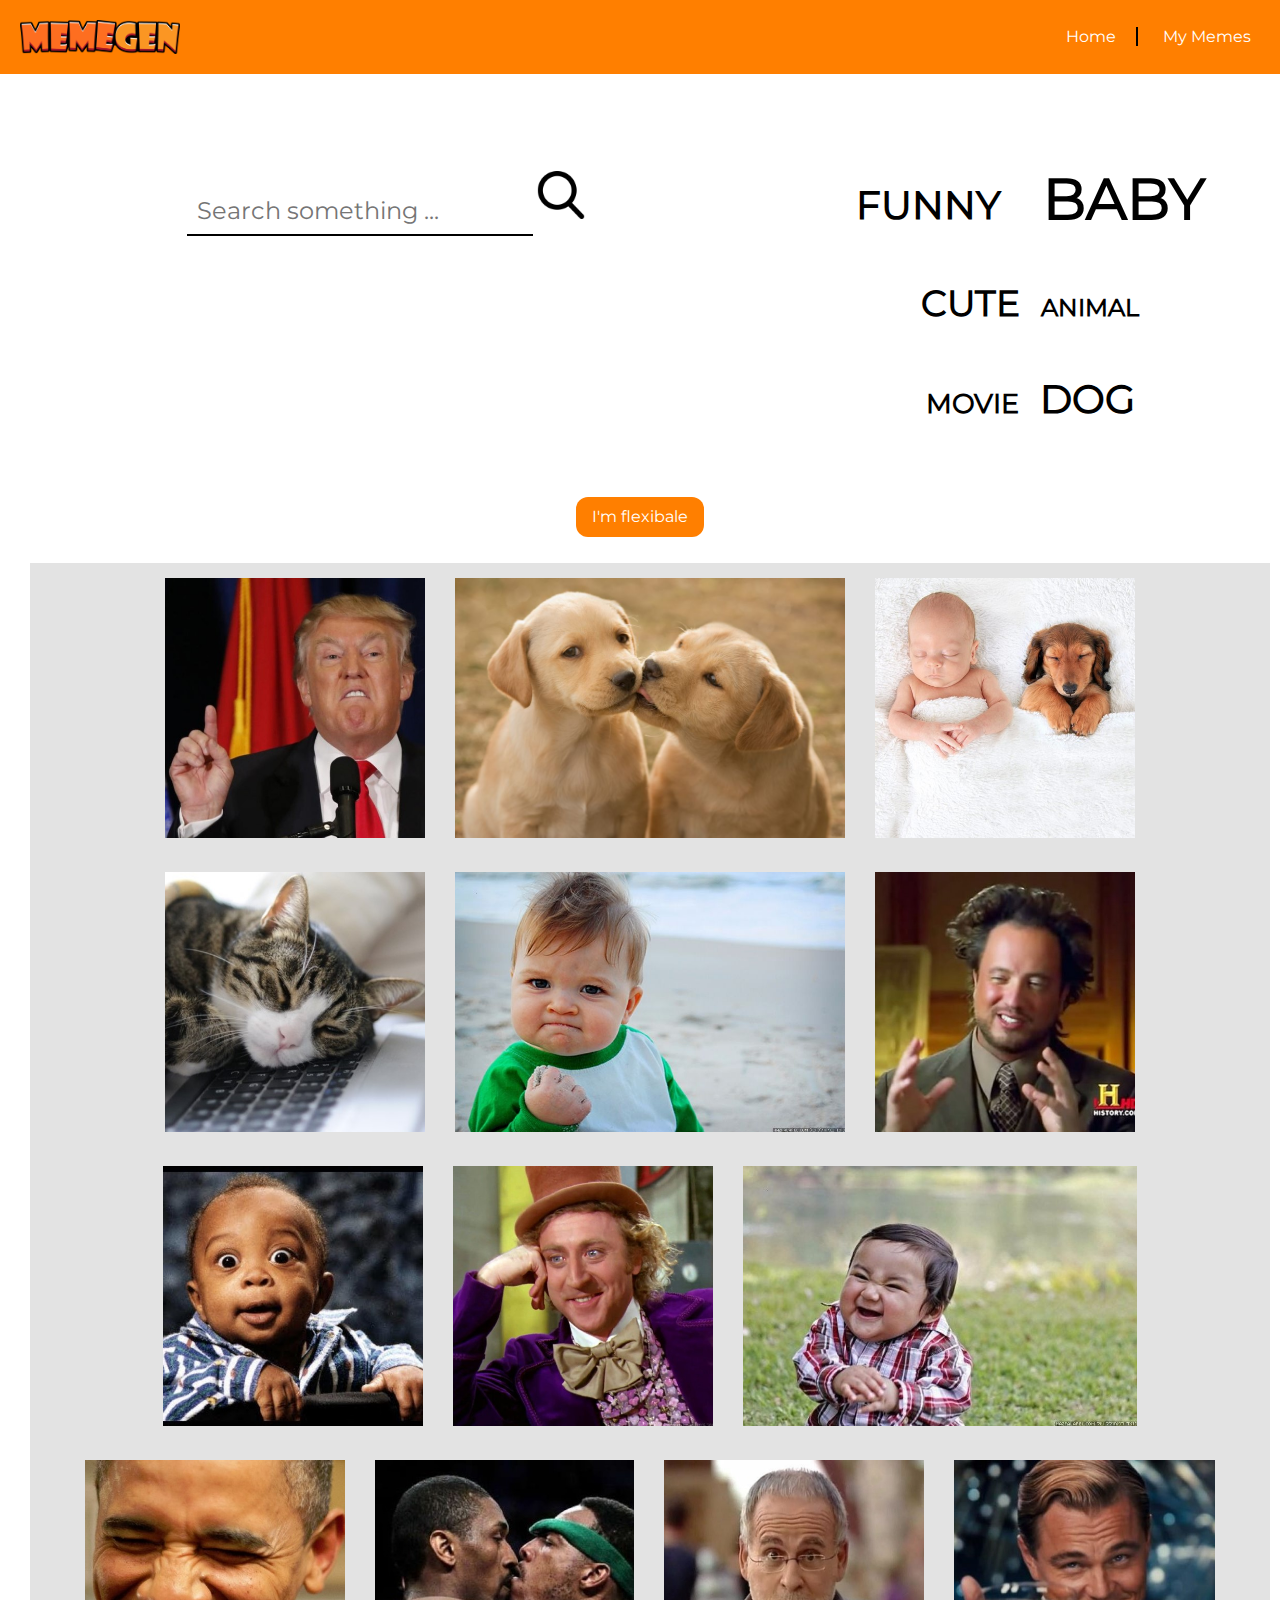
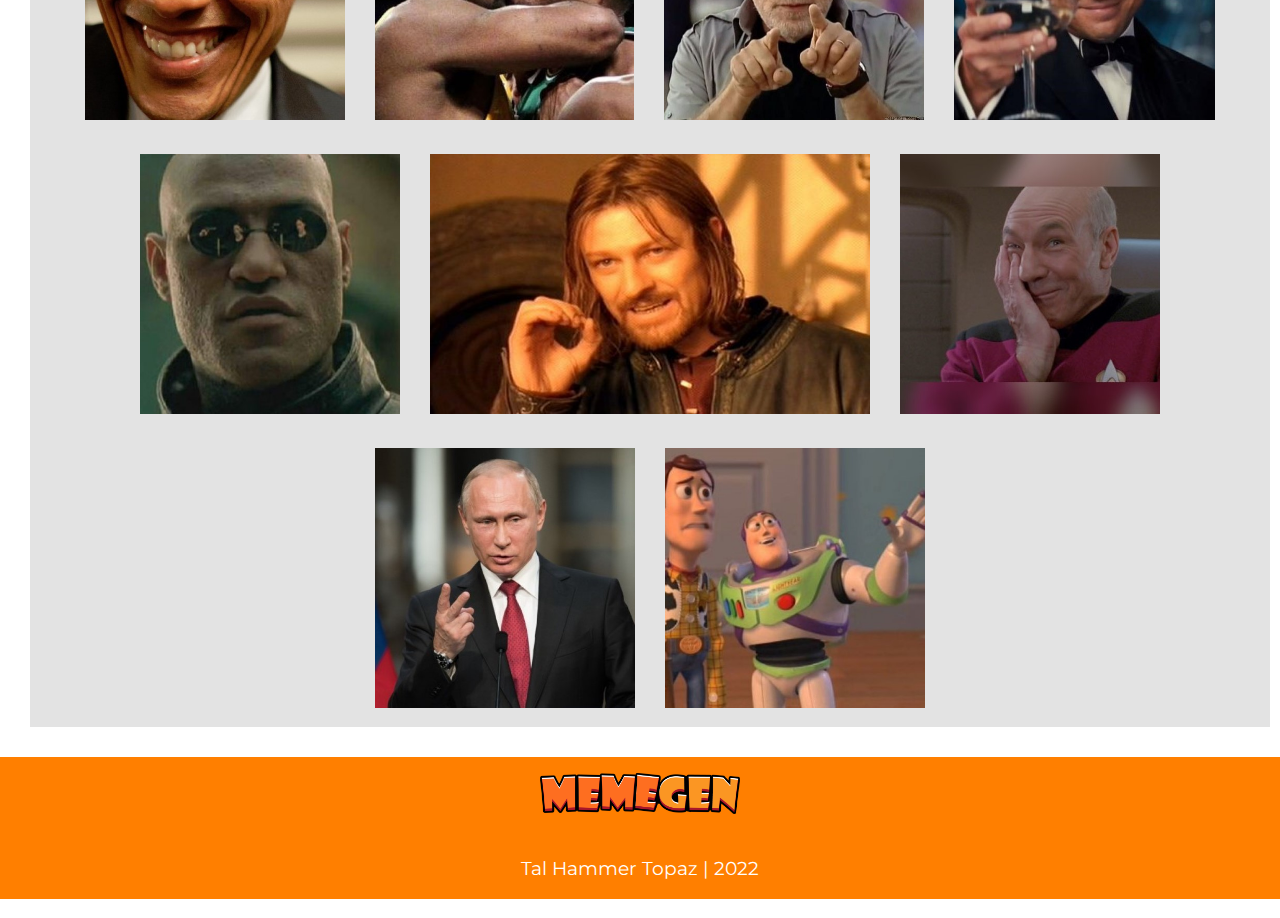
<file: index.html>
<!DOCTYPE html>
<html lang="en">
<head>
    <meta charset="UTF-8">
    <meta http-equiv="X-UA-Compatible" content="IE=edge">
    <meta name="viewport" content="width=device-width, initial-scale=1.0">
    <link rel="stylesheet" href="css/style.css" />
    <title>My Meme Generator</title>
</head>

<body onload="init()">

    <!-- ?? -->

    <div class="main-screen" onclick="toggleMenu()"></div>


    <header class="flex space-between">
        <img src="img/LOGO.png">
        <button onclick="toggleMenu()" class="screen-toggle">☰</button>
        <nav class="flex align-center">
            <ul>
                <li><a href="index.html">Home</a></li>
                <li onclick="memeGallery()">My Memes</li>
            </ul>
        </nav>
    </header>

    <main class="flex center">

        <section class="gallary">   

            <div class="gallary-header flex center">
                <div class="search">
               <input list="keywords" oninput="onSearch(value)" name="keywords" id="keyword" placeholder="Search something ...">
                    <datalist id="keywords">
                        <option value="Bad">
                        <option value="Funny">
                        <option value="Cute">
                        <option value="Animal">
                        <option value="Baby">
                        <option value="President">
                        <option value="Movie">
                        <option value="Cat">
                        <option value="Dog">
                    </datalist>
                    <img src="img/search-icon.png">

                </div>
                <h2 class="search-words">some search words...</h2>
            </div>
            
            <button onclick="onGenerateRandomMeme()" >I'm flexibale</button> 
            <div class="main-layout img-container"></div>

        </section>
        
        <section class="meme-contanier">

                <div class="canvas-contanier">
                    <canvas id="my-canvas" 
                        height="500" 
                        width="500" >
                </div>
    
        
            
            <div class="control-borad">
                
                <div class="control">
                    <input type="text" class= "text-input" 
                    oninput="setLineTxt(this.value)"
                    placeholder="Start typing..."  maxlength="30"/>
                </div>
                
                <div class="control">
                    <button  class="btn-control" onclick = "onAddLine()"><img src="img/add.png"></button>
                    <button class="btn-control" onclick = "onSwitchLine()"><img src="img/up-and-down-opposite-double-arrows-side-by-side.png"></button>
                    <button  class="btn-control" onclick = "onLineMove(-1)"><img src="img/arrowup.png"></button>
                    <button  class="btn-control" onclick = "onLineMove(1)"><img src="img/arrowdown.png"></button>
                    <button  class="btn-control" onclick = "onDelete()"><img src="img/trash.png"></button>
                </div>
                
                <div class="control">
                    <select class="font-input" name="font" id="font" onchange = "onSelectStyle({fontFamily: this.value})">
                        <option value="Tahoma">Tahoma </option>
                        <option value="fantasy">Fantazy</option>
                        <option value="Ariel">Ariel</option>
                    </select>
                        <button  class="btn-control" onclick = "onChangeSize(1)"><img src="img/increase font - icon.png"></button>
                        <button  class="btn-control" onclick = "onChangeSize(-1)"><img src="img/decrease font - icon.png"</button>
            
                </div>
                    
                <div class=" control">    
                        
                    <label class="btn-control"  for="fillColor"><img src="img/paint-board-and-brush.png"></label>
                    <input type="color" id="fillColor" name="fillColor" value="#A3DBE6"
                    onchange = "onSelectStyle({fill: this.value})">
                    
                    <label class="btn-control"  for="strokeColor"><img src="img/text stroke.png"></label>
                    <input type="color" id="strokeColor" name="strokeColor" value="#2f4f4f"
                    onchange = "onSelectStyle({stroke: this.value})">
                </div>
                    
                <div class="sticker-control">
                    
                    <span class="sticker" onclick="onAddSticker('😎')">😎 </span>
                    <span class="sticker" onclick="onAddSticker('🎁')">🎁 </span>
                    <span class="sticker" onclick="onAddSticker('😠')">😠 </span>
                    <span class="sticker" onclick="onAddSticker('👌')">👌 </span>
                    <span class="sticker" onclick="onAddSticker('🐶 ')">🐶 </span>
                    
                </div>     
                
                    
                <div class=" control output-control">
                    <button onclick="onSaveMeme()">Save to Gallery</button>
                    <br>
                    <a class="output" href="#" onclick="downloadCanvas(this)" download="meme.jpg">Download</a>
                    <a class="output" onclick="uploadImg()">Share On FaceBook</a>
                    <p class="user-msg"></p>
                    <div class="share-container"></div>
                </div> 
                    
                
            </div>
            
        </section>
        
        <section class="meme-gallery">

            <h1>My Memes</h1>

            <div class="flex center">
                <div class="meme-gallery-layout">
                    <div class="meme-gallery-container ">
                    </div>
                </div>
            </div>   

        </section>


    </main>

    <footer>
        <img src="img/LOGO.png">
        <h3>Tal Hammer Topaz | 2022</h3>

    </footer>
 
    
    

    <script src="js/services/util.service.js"></script>
    <script src="js/services/storage.service.js"></script>
    <script src="js/services/upload.service.js"></script>
    <script src="js/services/meme.service.js"></script> 
    <script src="js/services/gallery.service.js"></script> 
    <script src="js/meme-gallery.controler.js"></script>
    <script src="js/meme.controler.js"></script>
    <script src="js/gallery.controler.js"></script>
</body>
</html>
</file>
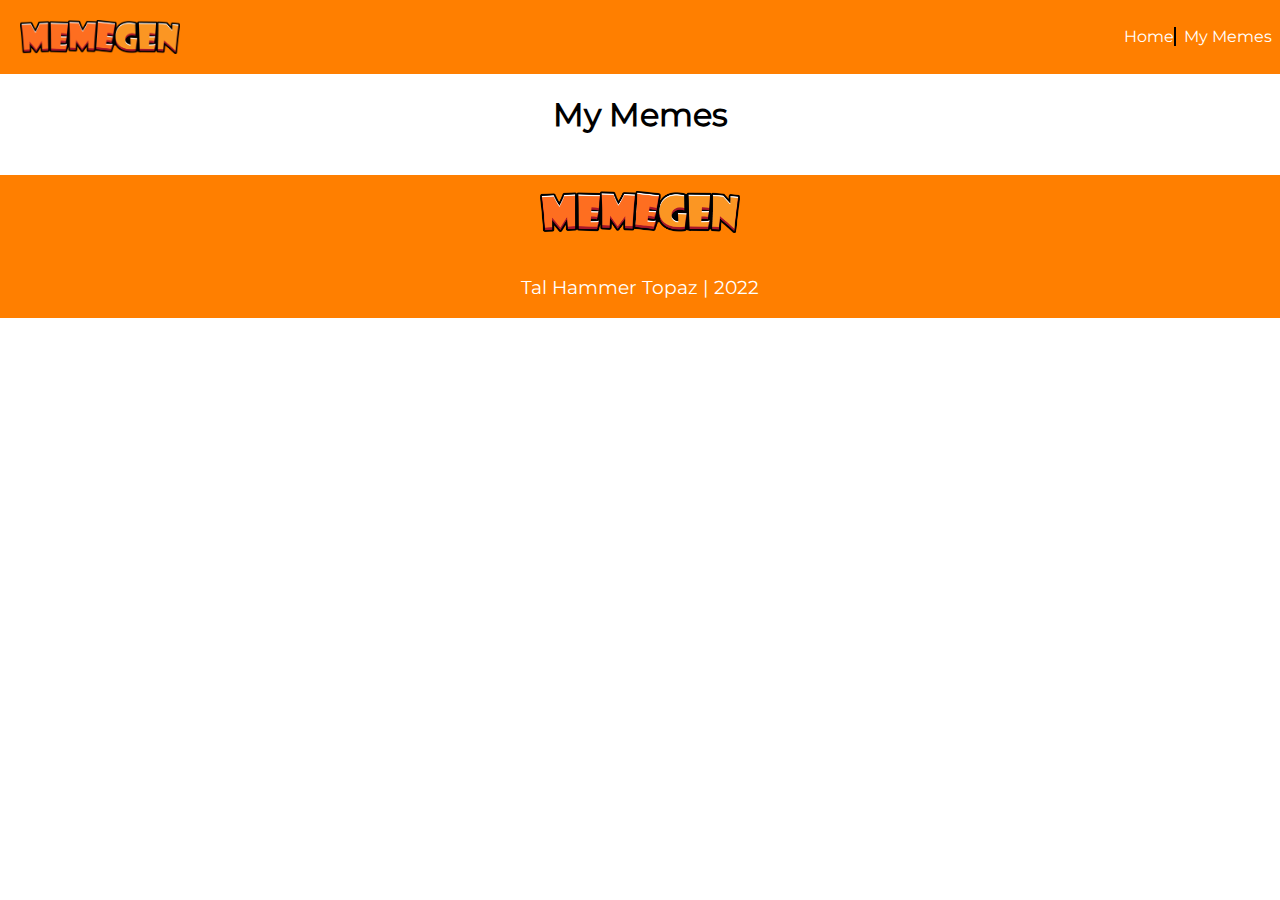
<file: meme-gallary.html>
<!DOCTYPE html>
<html lang="en">
<head>
    <meta charset="UTF-8">
    <meta http-equiv="X-UA-Compatible" content="IE=edge">
    <meta name="viewport" content="width=device-width, initial-scale=1.0">
    <link rel="stylesheet" href="css/style.css" />
    <title>MemeGallary</title>
</head>
<body onload="renderMemeGallary()">
    <header class="flex space-between">
        <img src="img/LOGO.png">
        <nav class="flex align-center">
            <a href="index.html">Home</a>
            <a href="meme-gallary.html">My Memes</a>
        </nav>
    </header>

    <h1>My Memes</h1>
 
    <main class="flex center">

        <div class="meme-gallery-layout">
            <div class="meme-gallery-container "></div>
        <!-- <div class="meme-img"></div> -->
        </div>

    </main>   

    <footer>
        <img src="img/LOGO.png">
        <h3>Tal Hammer Topaz | 2022</h3>
    
    </footer>
    
    
    
    
    <script src="js/services/util.service.js"></script>
    <script src="js/services/storage.service.js"></script>
    <!-- <script src="js/services/meme.i18n.js"></script> -->
    <script src="js/services/upload.service.js"></script>
    <script src="js/services/meme.service.js"></script> 
    <script src="js/services/gallery.service.js"></script> 
    <script src="js/gallery.controler.js"></script>
    <script src="js/meme.controler.js"></script>
    <script src="js/meme-gallery.controler.js"></script>
</body>
</html>
</file>
<file: css/style.css>
/* SETUP */
@import 'setup/vars.css';
@import 'setup/typography.css';

/* BASE */
@import 'basic/base.css';
@import 'basic/layout.css';
@import 'basic/helpers.css'; 
@import 'basic/buttons.css';

/* COMPONENTS */
@import 'compenents/header.css';
@import 'compenents/control-board.css';
@import 'compenents/footer.css';
@import 'compenents/main-content.css';

/* MEDIA QUERIES */
@import 'mq/mq.css'
</file>
